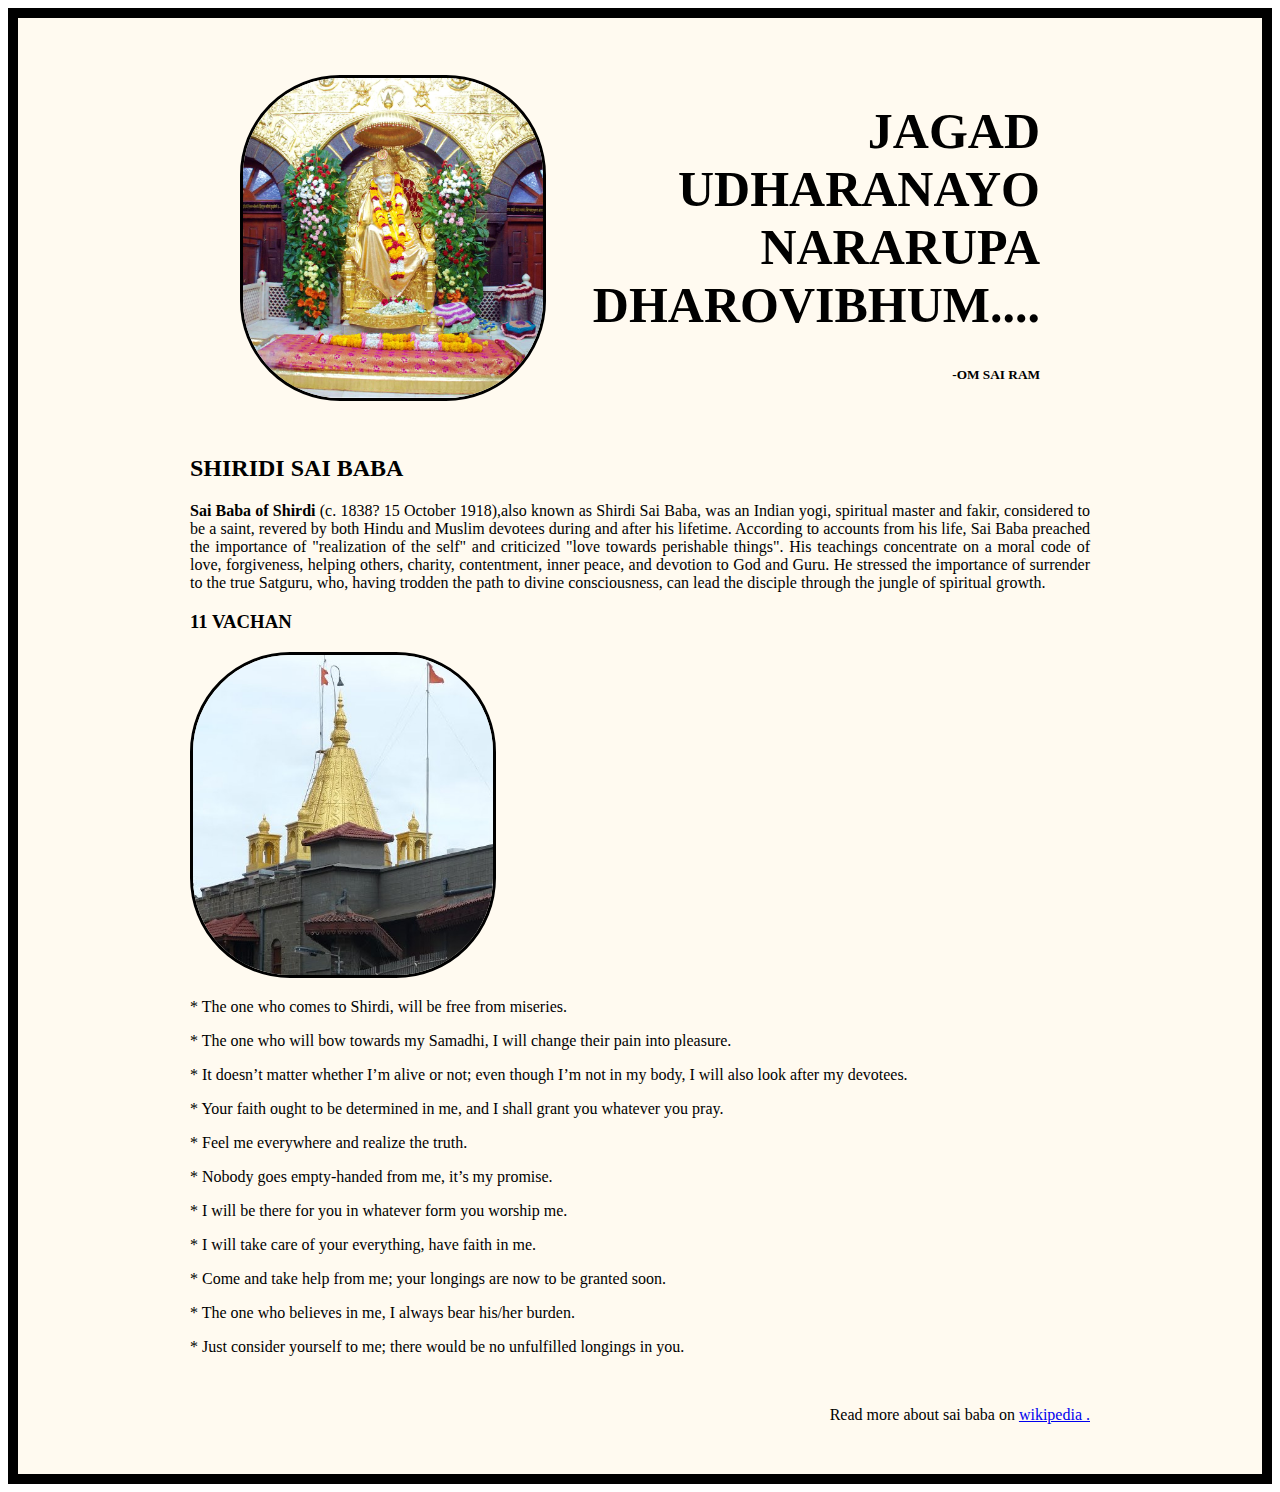
<file: project 1/index.html>
<!DOCTYPE html>
<html lang="en">
<head>
    <meta charset="UTF-8">
    <meta http-equiv="X-UA-Compatible" content="IE=edge">
    <meta name="viewport" content="width=device-width, initial-scale=1.0">
    <title>devotional/Shiridi sai baba </title>
    
    <Link rel="stylesheet" href="style.css">
 </head>
 <body>
<div class="container">
<div class="content">
<section class = "top_section">
    <div class="image_container">
        <img src = "images/Sai_gold_full.jpg" alt="devotional"/>
    </div>


    <div>
        <h1>Jagad Udharanayo Nararupa Dharovibhum....
        </h1>
        <h5>-Om Sai Ram</h5>
    </div>

</section>
<section class = "about_section ">
    <h2>
        SHIRIDI SAI BABA
    </h2>
    <p>
       <b>Sai Baba of Shirdi</b>  (c. 1838? 15 October 1918),also known as Shirdi Sai Baba, was an Indian yogi, spiritual master and fakir, considered to be a saint, revered by both Hindu and Muslim devotees during and after his lifetime.

According to accounts from his life, Sai Baba preached the importance of "realization of the self" and criticized "love towards perishable things". His teachings concentrate on a moral code of love, forgiveness, helping others, charity, contentment, inner peace, and devotion to God and Guru. He stressed the importance of surrender to the true Satguru, who, having trodden the path to divine consciousness, can lead the disciple through the jungle of spiritual growth.


    </p>
</section>
<section class = "11 vacahn_section">
    <h3>
        11 VACHAN
    </h3>
    <div class = "image_container">
        <img src = "images/Sai_baba_samadhi_mandir_.jpg"alt = "devotional"/>

    </div>
    <p>
        * The one who comes to Shirdi, will be free from miseries.


    </p>
    <p>
        * The one who will bow towards my Samadhi, I will change their pain into pleasure.


    </p>
    <p>
        * It doesn’t matter whether I’m alive or not; even though I’m not in my body, I will also look after my devotees.


    </p>
    <p>
        * Your faith ought to be determined in me, and I shall grant you whatever you pray.


    </p>
    <p>
        * Feel me everywhere and realize the truth.
    </p>
    <p>
        * Nobody goes empty-handed from me, it’s my promise.


    </p>
    <p>
        * I will be there for you in whatever form you worship me.


    </p>
    <p>
        * I will take care of your everything, have faith in me.


    </p>
    <p>
        * Come and take help from me; your longings are now to be granted soon.


    </p>
    <p>
        * The one who believes in me, I always bear his/her burden.


    </p>
    <p>
        * Just consider yourself to me; there would be no unfulfilled longings in you.


    </p>
</section>
<footer>
    Read more about sai baba on <a href="https://en.wikipedia.org/wiki/Sai_Baba_of_Shirdi"> wikipedia .</a>
</footer>
</div>
</div>

    
</body>
</html>
</file>
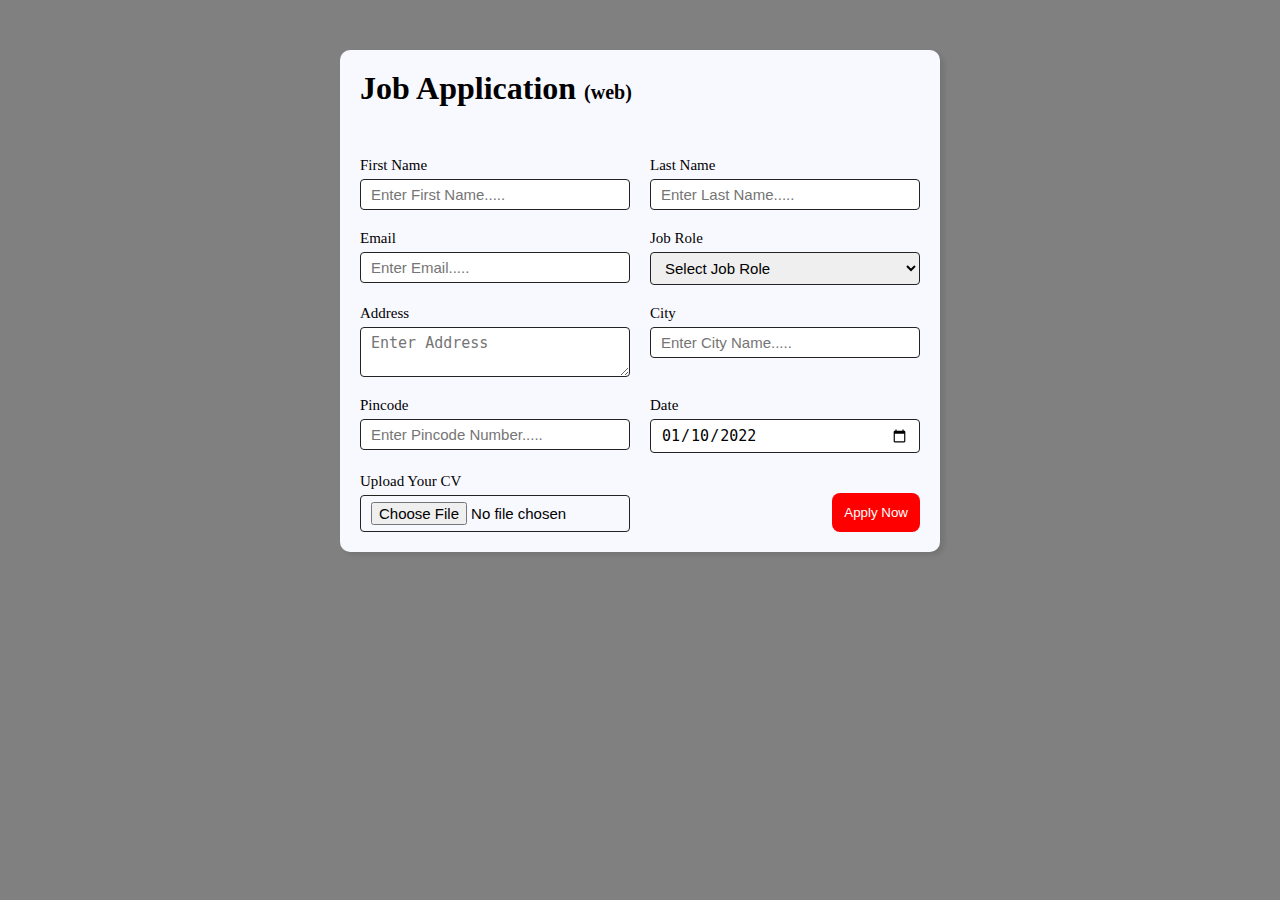
<file: project 2/index.html>
<!DOCTYPE html>
<html lang="en">
<head>
    <meta charset="UTF-8">
    <meta http-equiv="X-UA-Compatible" content="IE=edge">
    <meta name="viewport" content="width=device-width, initial-scale=1.0">
    <title>Job Appliication Form</title>
    <link rel="stylesheet" href="style.css">
    
</head>
<body>
    <div class="container">
        <div class="apply_box">
            <h1>Job Application
            <span class="tittle_small">(web)</span>
            </h1>
            <form action="">
            <div class="form_container">
                <div class="form_control">
                    <label for="first_name">First Name</label>
                    <input
                    id="first_name"
                    name="first_name"
                    placeholder="Enter First Name....."/>
                </div>
            
            <div class="form_control">
                <label for="last_name">Last Name</label>
                <input
                id="last_name"
                name="last_name"
                placeholder="Enter Last Name....."/>
            </div>
            <div class="form_control">
                <label for="email">Email</label>
                <input
                type="email"
                id="email"
                name="email"
                placeholder="Enter Email....."/>
            </div>
            <div class="form_control">
                <label for="job_role">Job Role</label>
                <select id="job_role" name="job_role">
                    <option value="">Select Job Role</option>
                    <option value="frontend ">Frontend Developer</option>
                    <option value="backend">Backend Developer</option>
                    <option value="full_stack">Full Stack Developer</option>
                    <option value="ui_ux">UI UX Desinger</option>
                </select>

            </div>
            <div class="form_control">
                <label for="address">Address</label>
                <textarea
                    
                id="address"
                name="address"
                placeholder="Enter Address "
                ></textarea>
                
            </div>
            <div class="form_control">
                <label for="city">City</label>
                <input
                id="city"
                name="city"
                placeholder="Enter City Name....."/>
            </div>
            <div class="form_control">
                <label for="pincode">Pincode</label>
                <input
                type="number"
                id="pincode"
                name="pincode"
                placeholder="Enter Pincode Number....."/>
            </div> 
            <div class="form_control">
                <label for="date">Date</label>
                <input value="2022-01-10"
                type="date"
                id="date"
                name="date"/>
            </div>
            <div class="form_control">
                <label for="upload">Upload Your CV</label>
                <input
                type="file"
                id="upload"
                name="upload"/>
            </div>
            
            <div class="button_container">
                <button type="submit">Apply Now</button>
            </div>
        </div>
        
    </form>
    </div>
         </div> 
    
</body>
</html>
</file>
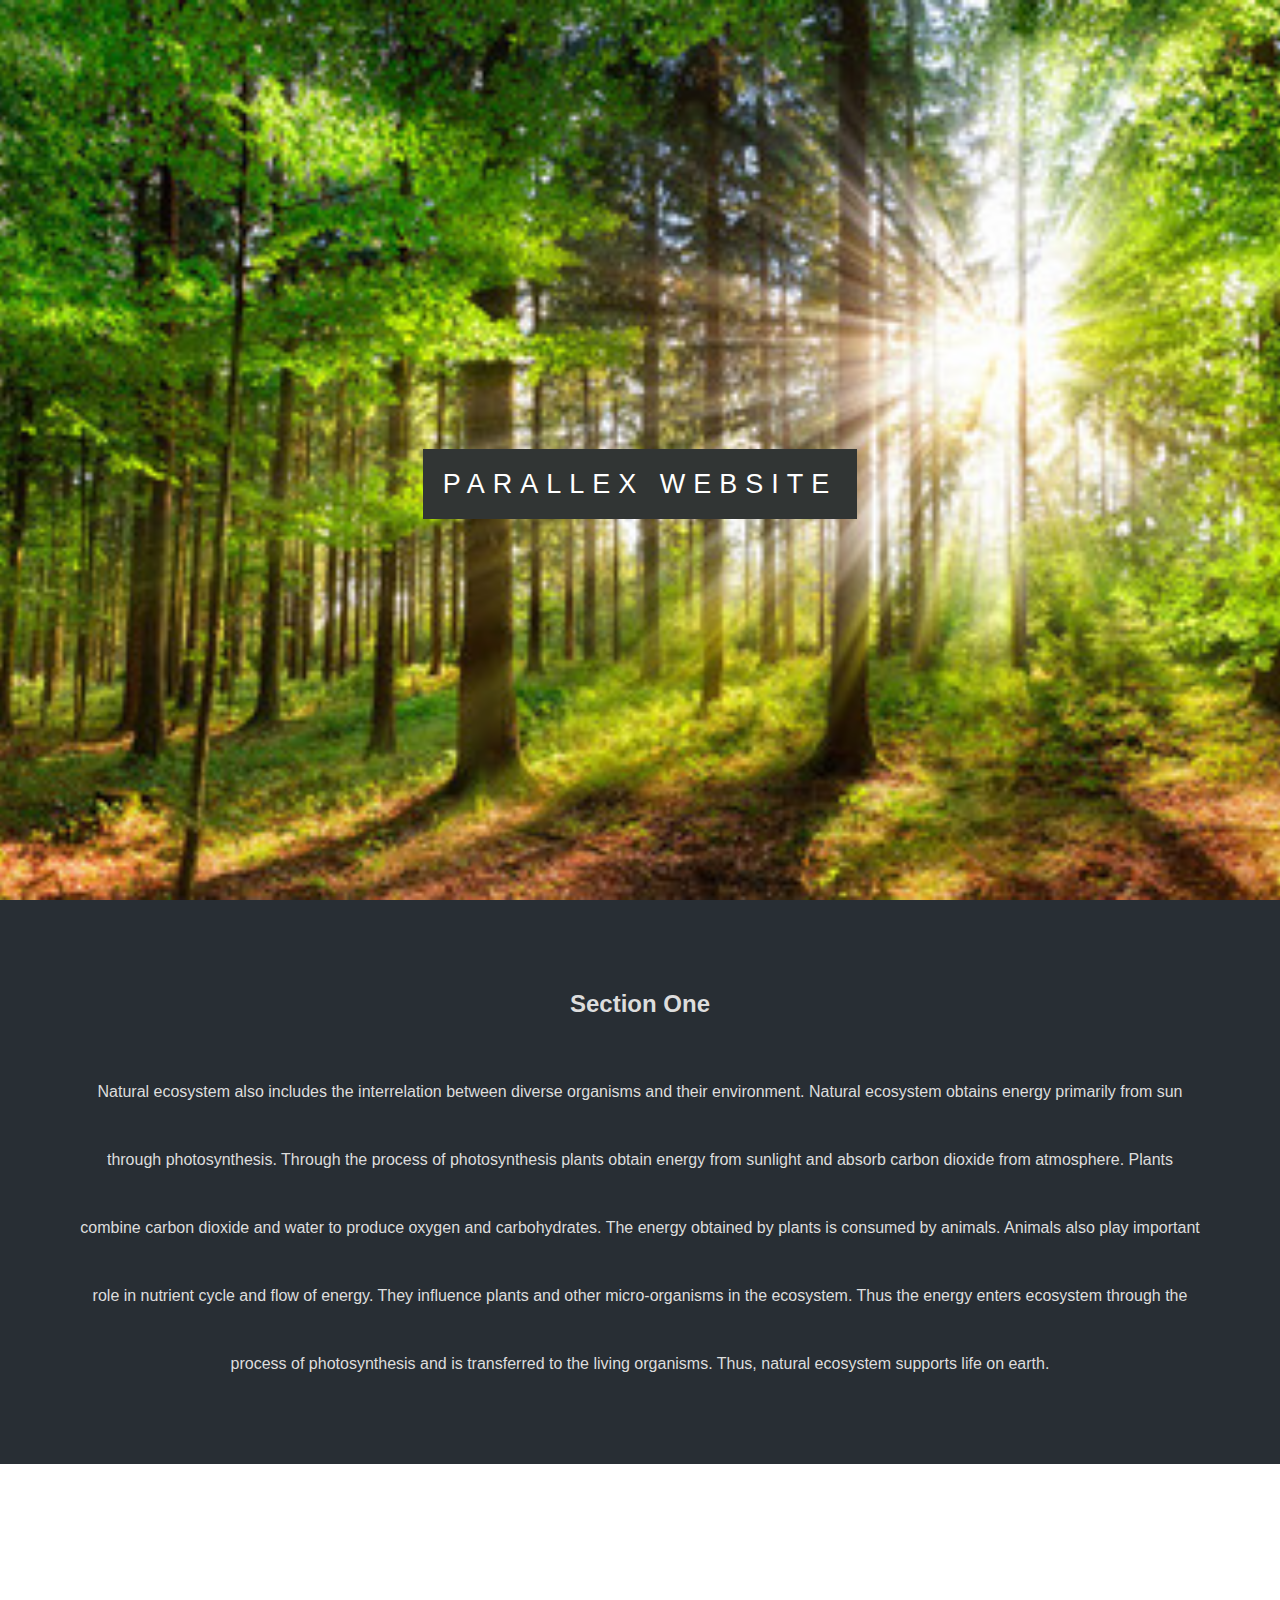
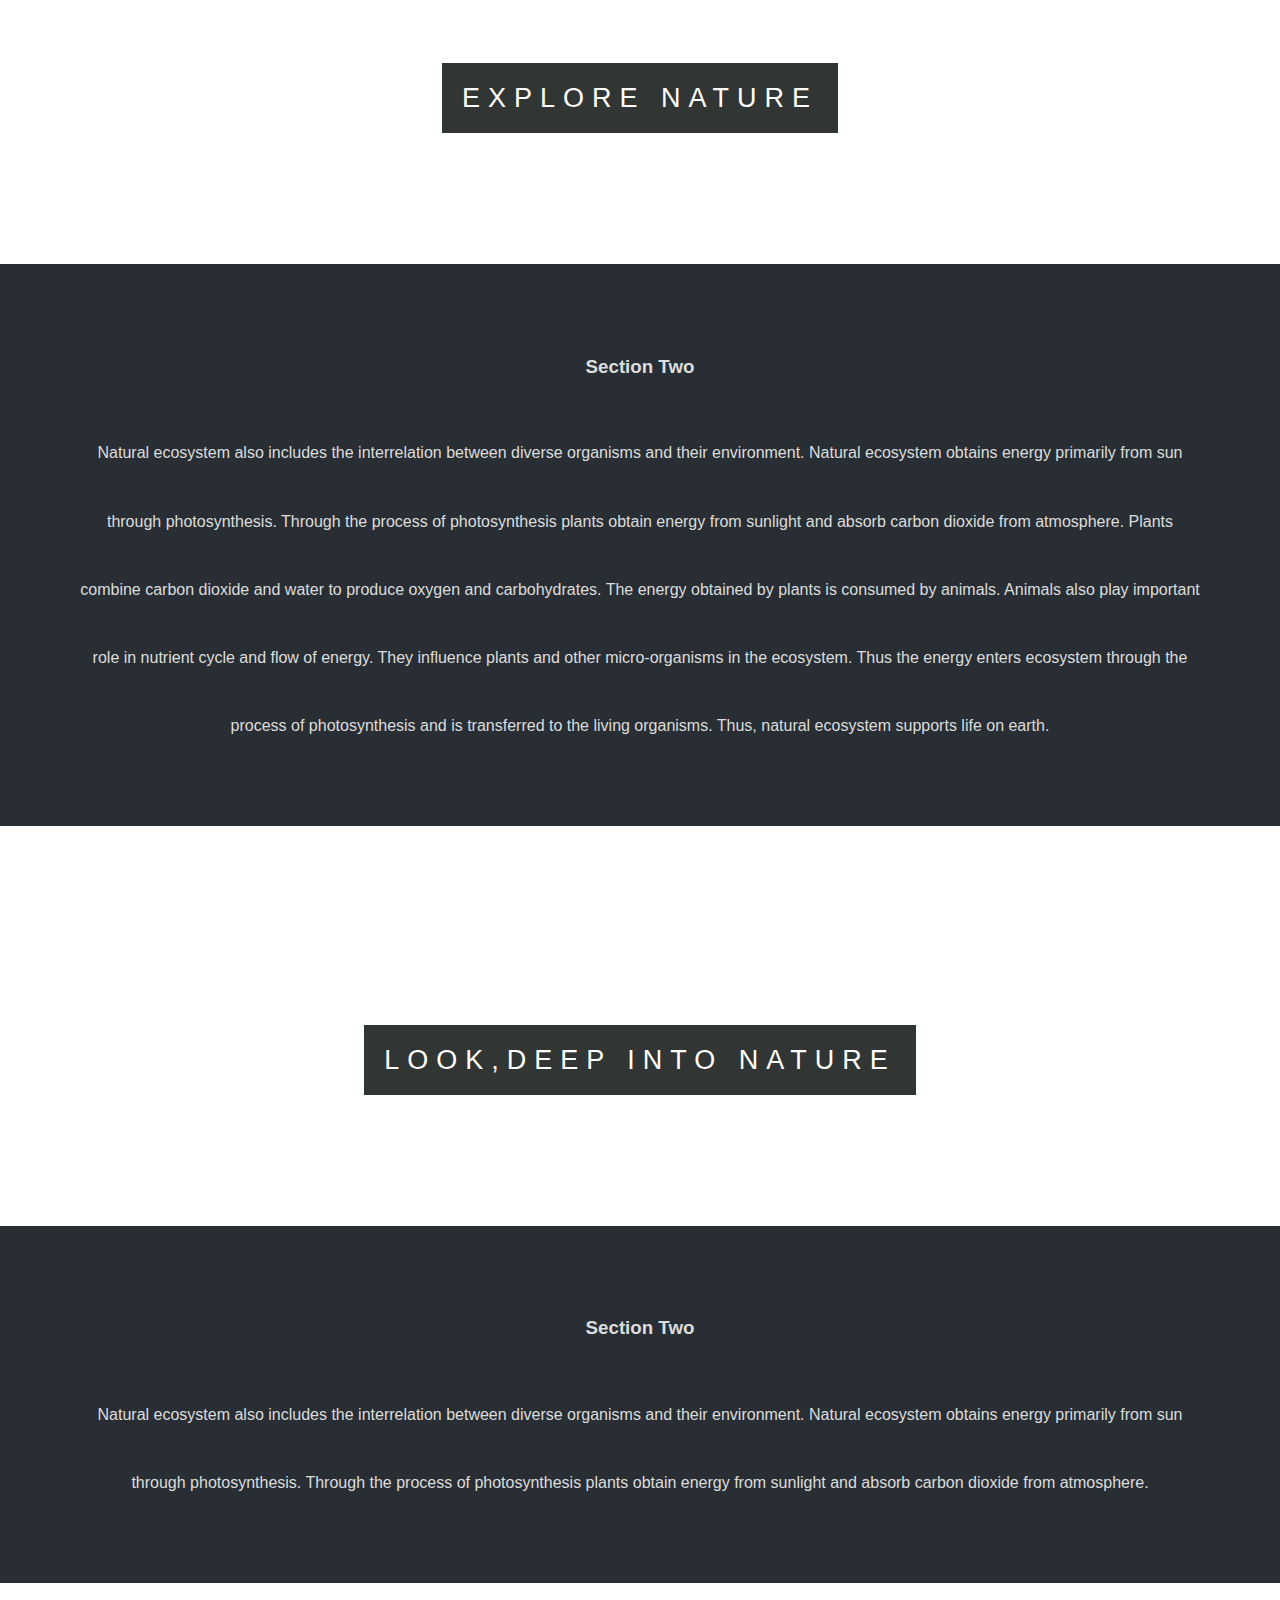
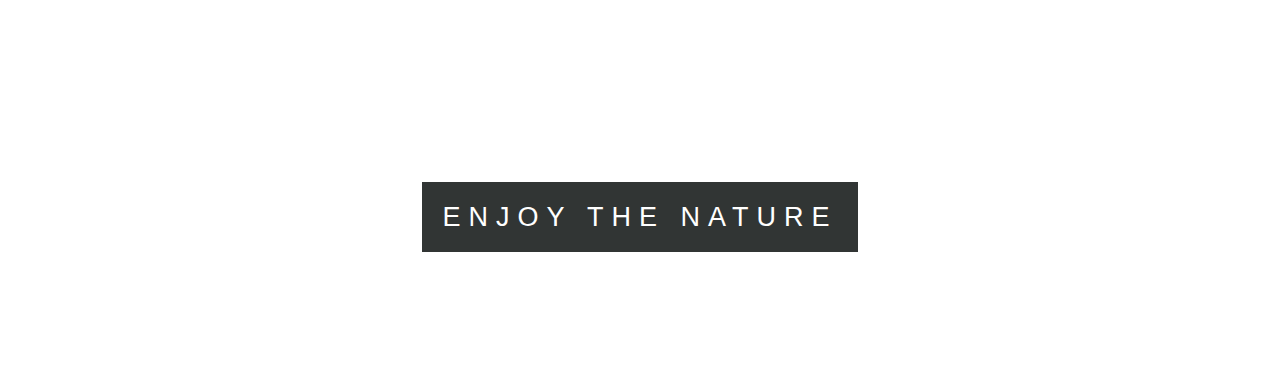
<file: project 3/index.html>
<!DOCTYPE html>
<html lang="en">
<head>
    <meta charset="UTF-8">
    <meta http-equiv="X-UA-Compatible" content="IE=edge">
    <meta name="viewport" content="width=device-width, initial-scale=1.0">
    <title>Parallel Web</title>
    <link rel="stylesheet" href="style.css">
</head>
<body>
    <section class ="pimg1">
        <div class="ptext">
            <span class="textbg">PARALLEX WEBSITE</span>

        </div>

    </section>
    <section class="section section-light">
        <h2>Section One</h2>
        <span>
            <p>
            Natural ecosystem also includes the interrelation between diverse organisms and their environment. Natural ecosystem obtains energy primarily from sun through photosynthesis. Through the process of photosynthesis plants obtain energy from sunlight and absorb carbon dioxide from atmosphere. Plants combine carbon dioxide and water to produce oxygen and carbohydrates. The energy obtained by plants is consumed by animals. Animals also play important role in nutrient cycle and flow of energy. They influence plants and other micro-organisms in the ecosystem. Thus the energy enters ecosystem through the process of photosynthesis and is transferred to the living organisms. Thus, natural ecosystem supports life on earth.
           </p>

        </span>
    </section>
    <section class ="pimg2">
        <div class="ptext">
            <span class="textbg">EXPLORE NATURE</span>
        </div>
    </section>
    <section class="section section-dark">
        <h3>Section Two</h3>
        <p>
            Natural ecosystem also includes the interrelation between diverse organisms and their environment. Natural ecosystem obtains energy primarily from sun through photosynthesis. Through the process of photosynthesis plants obtain energy from sunlight and absorb carbon dioxide from atmosphere. Plants combine carbon dioxide and water to produce oxygen and carbohydrates. The energy obtained by plants is consumed by animals. Animals also play important role in nutrient cycle and flow of energy. They influence plants and other micro-organisms in the ecosystem. Thus the energy enters ecosystem through the process of photosynthesis and is transferred to the living organisms. Thus, natural ecosystem supports life on earth.
 </p>
 </section>
 <section class ="pimg3">
    <div class="ptext">
        <span class="textbg">LOOK,DEEP INTO NATURE</span>
    </div>
</section>
<section class="section section-dark">
    <h3>Section Two</h3>
    <p>
        Natural ecosystem also includes the interrelation between diverse organisms and their environment. Natural ecosystem obtains energy primarily from sun through photosynthesis. Through the process of photosynthesis plants obtain energy from sunlight and absorb carbon dioxide from atmosphere. 

</p>
</section>
<section class ="pimg4">
    <div class="ptext">
        <span class="textbg">ENJOY THE NATURE</span>
    </div>
</section>
</body>
</html>
</file>
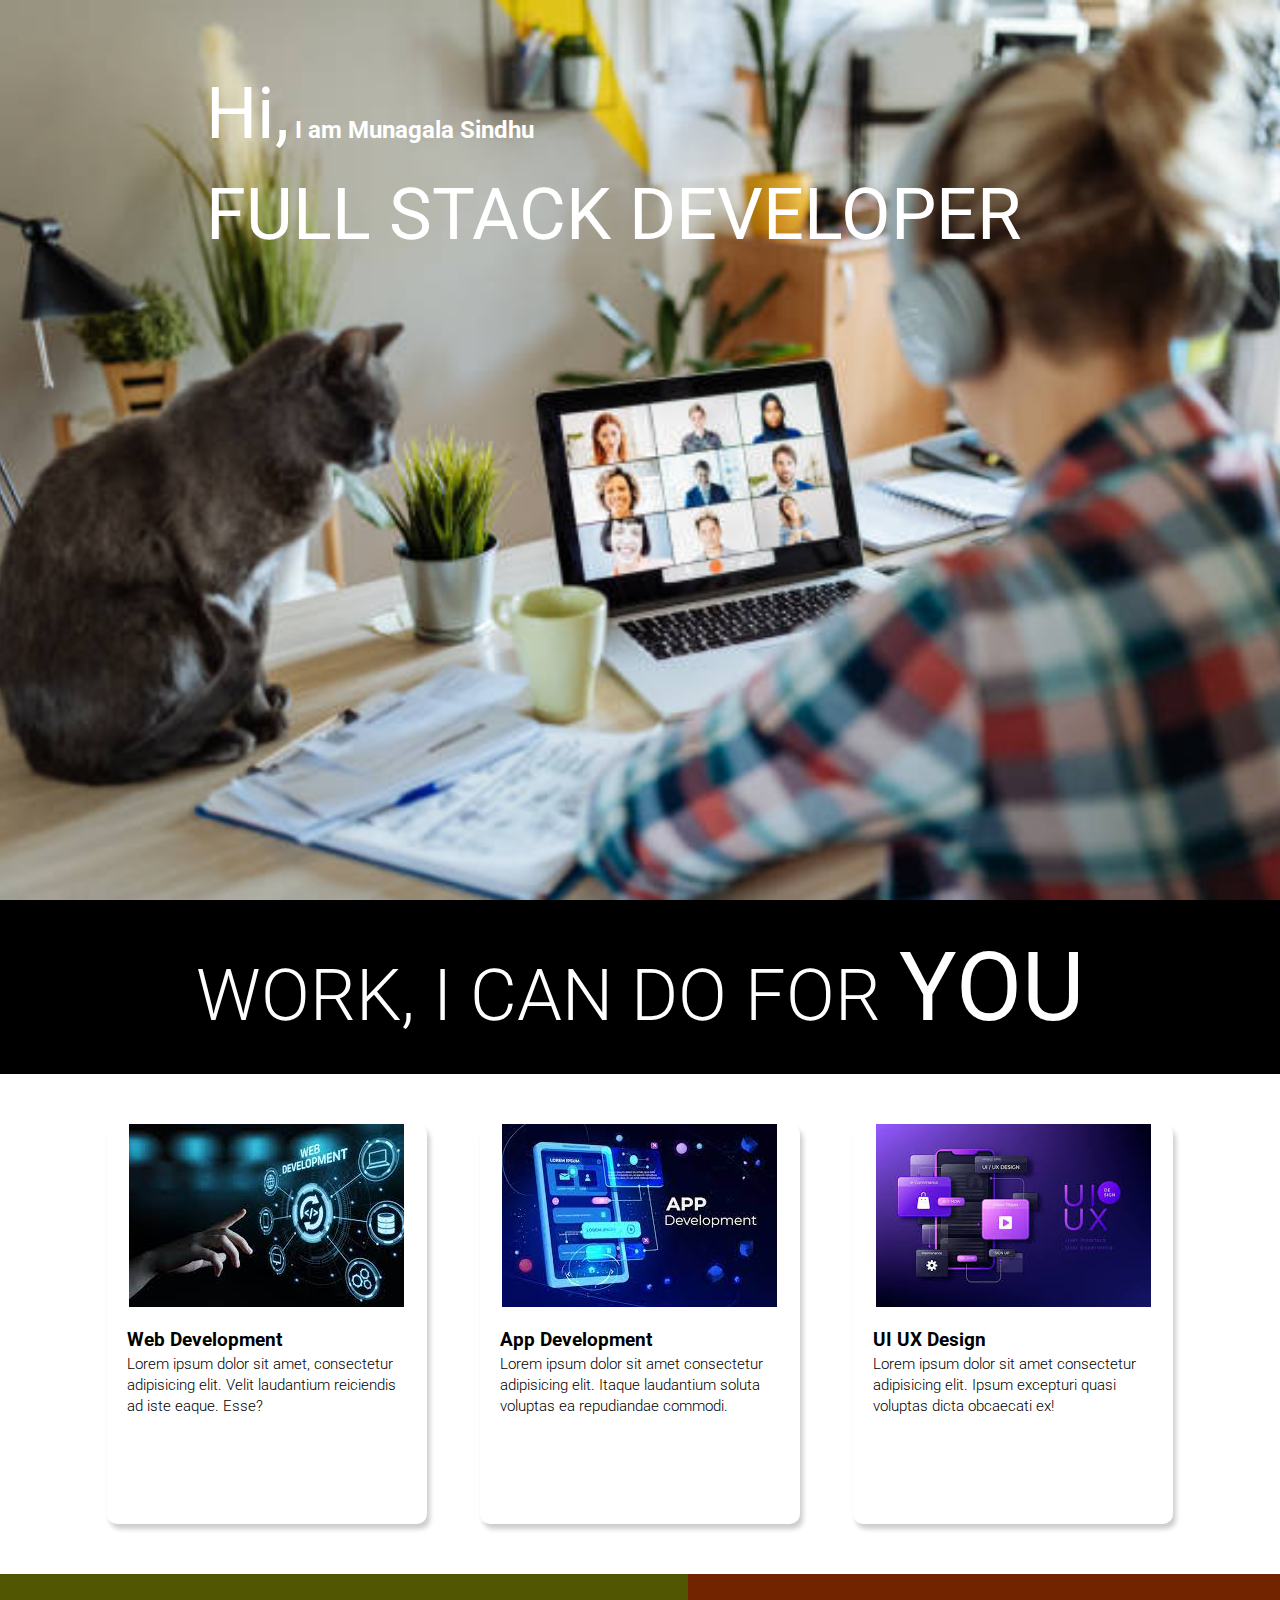
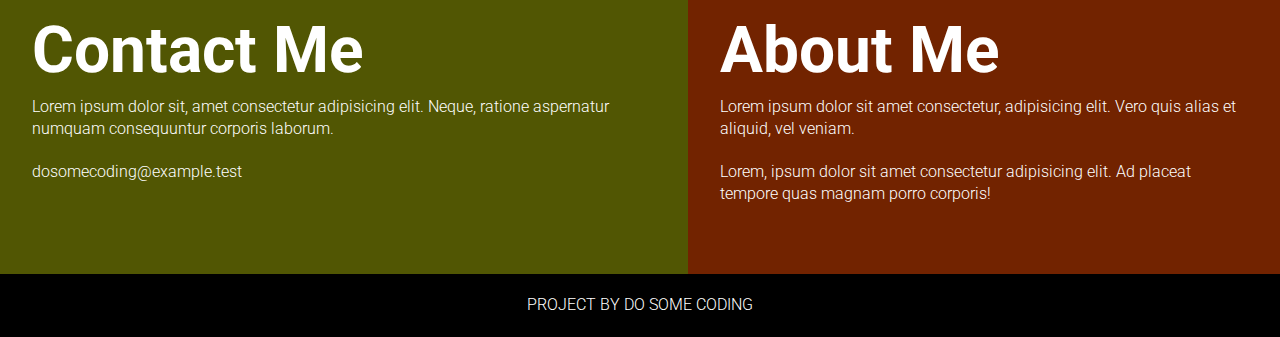
<file: project 4/index.html>
<!DOCTYPE html>
<html lang="en">
<head>
    <meta charset="UTF-8">
    <meta http-equiv="X-UA-Compatible" content="IE=edge">
    <meta name="viewport" content="width=device-width, initial-scale=1.0">
    <title>Developer | Landing Page  </title>
    <link rel="stylesheet" href="style.css">
</head>
<body>
    <section class="hero_section">
        <div class="text_container">
            <h2><span class="lg_text ">Hi,</span> I am Munagala Sindhu</h2>
            <h1 class="lg_text">FULL STACK DEVELOPER</h1>
        </div>
    </section>
    <section class="black_box">
       <h2>WORK, I CAN DO FOR <span>YOU</span></h2>
    </section>
    <section class="work">
        <div class="grid_item">
            <div class="card">
                <div class="image_container">
                    <img src="images/images (5).jpg" ait="web development"/>
    
                </div>
                <div class="card_container">
                    <h3>Web Development</h3>

                    <p class="lorem">
                        Lorem ipsum dolor sit amet, consectetur adipisicing elit. Velit laudantium reiciendis ad iste eaque. Esse?
                    </p>
                </div>
        </div>
        </div>
        <div class="grid_item">
            <div class="card">
                <div class="image_container">
                    <img src="images/download.jpg" ait="app development"/>
    
                </div>
                <div class="card_container">
                    <h3>App Development</h3>
                    <p class="lorem">
                        Lorem ipsum dolor sit amet consectetur adipisicing elit. Itaque laudantium soluta voluptas ea repudiandae commodi.
                    </p>
                </div>
        </div>
        </div>
        <div class="grid_item">
            <div class="card">
                <div class="image_container">
                    <img src="images/images (1).jpg" ait="ui ux design"/>
    
                </div>
                <div class="card_container">
                    <h3>UI UX Design</h3>
                    <p class="lorem">
                       Lorem ipsum dolor sit amet consectetur adipisicing elit. Ipsum excepturi quasi voluptas dicta obcaecati ex!
                    </p>
                </div>
            </div>
            
    
        </div>
    </section>
<section class="bottom_section">
    <div class="contact">
        <h2>Contact Me</h2>
        <p>
           Lorem ipsum dolor sit, amet consectetur adipisicing elit. Neque, ratione aspernatur numquam consequuntur corporis laborum.
        </p>
        <p>
            dosomecoding@example.test
        </p>

    </div>
    <div class="about">
        <h2>About Me</h2>
        <p>
           Lorem ipsum dolor sit amet consectetur, adipisicing elit. Vero quis alias et aliquid, vel veniam.
        

        </p>
        <p>
           Lorem, ipsum dolor sit amet consectetur adipisicing elit. Ad placeat tempore quas magnam porro corporis!
        </p>
    </div>
</section>
<footer>
    project  by do some coding
</footer>

    
</body>
</html>
</file>
<file: project 1/style.css>
.container{
    background-color:floralwhite;
    min-height: 100vh;
    border:10px solid black;
}
.content{
    max-width: 900px;
    margin: 0 auto;

}
.top_section{
    margin: 50px;
    display: flex;
    justify-content:space-between;
    align-items: flex-end;
}
.top_section{
    font: size 50px;
    font-weight:bold ;
    color:black;
    text-transform: uppercase;
}
.top_section{
    text-align: end;
}
.about_section p {
    
    text-align: justify;

}
.img_container,
img{
    width: 300px;
    height: 320px;
    overflow: 100%;
    border-radius:100px;
    border: 3px solid black;
}
footer{
    margin : 50px 0;
}
footer{
    text-align: end;
}
h1{
    font-size: 50px;
}
</file>
<file: project 2/style.css>
*{
    margin: 0;
    padding: 0;
    box-sizing:border-box;
}
body{
    background-color:grey;
}
.container{
    max-width:900px;
    margin: 0 auto  ;
}
.apply_box{
    max-width: 600px;
    padding: 20px;
    background-color: ghostwhite;
    margin: 0 auto;
    margin-top: 50px;
    box-shadow: 4px 3px 5px rgba(1,1,1,0.1);
    border-radius: 10px;
}
.tittle_small{
    font-size: 20px;
}
.form_container{
    margin-top: 50px;
    display: grid;
    grid-template-columns: repeat(auto-fit,minmax(200px,1fr));
    gap: 20px;
}
.form_control {
    display: flex;
    flex-direction: column;
}
label {
  font-size: 15px;
  margin-bottom: 5px;
}
input,
select,
textarea {
    padding: 6px 10px;
    border: 1px solid rgb(36, 34, 34);
    border-radius: 4px;
    font-size: 15px;
}
input:focus {
    outline-color: red;
}
.button_container {
    display: flex;
    justify-content: flex-end;
    margin-top: 20px;
}
button {
    background-color: red;
    border: transparent solid 2px;
    padding: 5px 10px;
    color: white;
    border-radius: 8px;
    transition: 0.3 ease-in;
}
button:hover {
    background-color: grey;
    border: 2px solid red;
    color: black;
    transition: 0.3 ease-out;
    cursor: pointer;

}
.textarea_control{
 grid-column: 1/span 2;
}
.textarea_control textarea {
    width: 100%;
}
@media(max-width:460px){
    .textarea_control
    grid-column: 1/span 1;
     
}
</file>
<file: project 3/style.css>
html,body{
    height: 100%;
    margin: 0;
    font-size: 16px;
    font-family: "Lato",sans-serif;
    font-weight: 400;
    line-height: 1.8cm;
    color: #666;
}
.pimg1 {
    background-image: url(240_F_255174366_ojDuATz84e5h7lIlxh2moUJa9Kpd5wKk.jpg);
    min-height: 100%;
    
}
.pimg2{
    background-image: url(240_F_331989742_g9BH4YwuivckJst0cs9u0WIzc063KKfr.jpg);
    min-height: 400px;
}
.pimg3{
    background-image: url(240_F_559248166_qDaEPmD4aU2Oz1KcTbjme1NDdovlNyhK.jpg);
    min-height: 400px;
    
}
.pimg1,.pimg2,.pimg3,.pimg4 {
    position: relative;
    background-position: center;
    background-size: cover;
    background-repeat: no-repeat;
    background-attachment:fixed;
}
.ptext {
    position: absolute;
    top: 50%;
    width: 100%;
    text-align: center;
    color: black;
    font-size: 27px;
    letter-spacing:8px;
    text-transform: uppercase;

}
.textbg {
    background:#313534;
    color: #fff;
    padding: 20px;
}
.section{
    padding: 50px 80px;
    text-align: center;
}
.section-light{
    background: #282e34;
    color: #ddd;
}
.section-dark{
    background: #282e34;
    color:#ddd;
}
.pimg4{
    background-image: url(1000_F_126249426_sAghnXVIsMZk672hkHipESaqyQASlsPU.jpg);
    min-height: 400px;
}
</file>
<file: project 4/style.css>
@import url('https://fonts.googleapis.com/css2?family=Roboto:ital,wght@0,100;0,300;0,400;0,500;0,700;0,900;1,100;1,300;1,400;1,500;1,700;1,900&display=swap');

 
*{
    margin: 0;
    padding: 0;
    box-sizing: border-box;
}
html,body{
    line-height: 1.4;
    font-weight: 300;
    font-family: 'Roboto', sans-serif;
}
.hero_section{
   height: 100vh;
    width: 100vw;
    background-image: url('images/istockphoto-1235601598-612x612.jpg');
    background-position: center;
    background-size: cover;
    background-repeat: no-repeat;
}
.text_container{
    color:white;
    max-width: 900px;
    margin: 0 auto;
    padding-top: 64px;
    padding-left: 16px;
}
.lg_text {
    font-size: 72px;
    font-weight: 400;
}
.black_box {
    background-color:black;
    padding: 20px;
}
.black_box h2 {
    font-size: 72px;
    color: white;
    text-align: center;
    font-weight: 300;

}
.black_box h2 span{
    font-weight: 400;
    font-size: 96px;
}
.work{
    display: grid;
    gap: 20px;
    grid-template-columns: repeat(auto-fit,minmax(320px, 1fr));
    max-width: 1100px;
    margin: 50px auto;

}
.grid_item{
    display: flex;
    justify-content: center;
    align-items:center;
}
.card{
    max-width: 320px;
    height: 400px;
    border-radius: 10px;
    box-shadow: 3px 5px 5px rgba(1, 1, 1, 0.2);
    transition: 0.2s ease-in-out;

}
.image_container{
    justify-content: center;
    display: flex;
}
.card:hover{
    transform: scale(1.04);
    box-shadow: 3px 5px 5px rgba(1, 1, 1, 0.3);
     transition: 0.2s ease-in-out;
    
}
.card_container{
    padding: 20px;
    justify-content: center;
}
.lorem{
    font-size: 15px;
}
.card_content h3{
    margin-bottom: 10px;

}
.bottom_section{
    display: flex;
}
.contact{
    background-color: #515603;
}
.about{
    background-color: #722300;
}
.contact,.about{
    min-height: 300px;
    padding: 32px;
    color: white;
}
.contact h2,.about h2{
    font-size: 64px;
}

.contact p,.about p{
    margin-bottom: 20px;
}
footer{
    text-align: center;
    text-transform: uppercase;
    background-color: black;
    padding: 20px;
    color: white; 
}
@media(max-width:786px){
    .hero_section{
        min-height: 50vh;
    }
    .text_container{
        padding: 10px 0;
        text-align: center;
    }
    .lg_text{
        font-size: 32px;
    }
    .black_box h2{
        font-size: 24px;
    }
    .black_box h2 span{
        font-weight: 400;
        font-size: 32px;
    }
    .bottom_section{
        flex-direction: column;
    }
    h1{
        font-size: 32px;
    }
    .about h2,.contact h2{
        font-size: 32px;
    }
}
</file>
